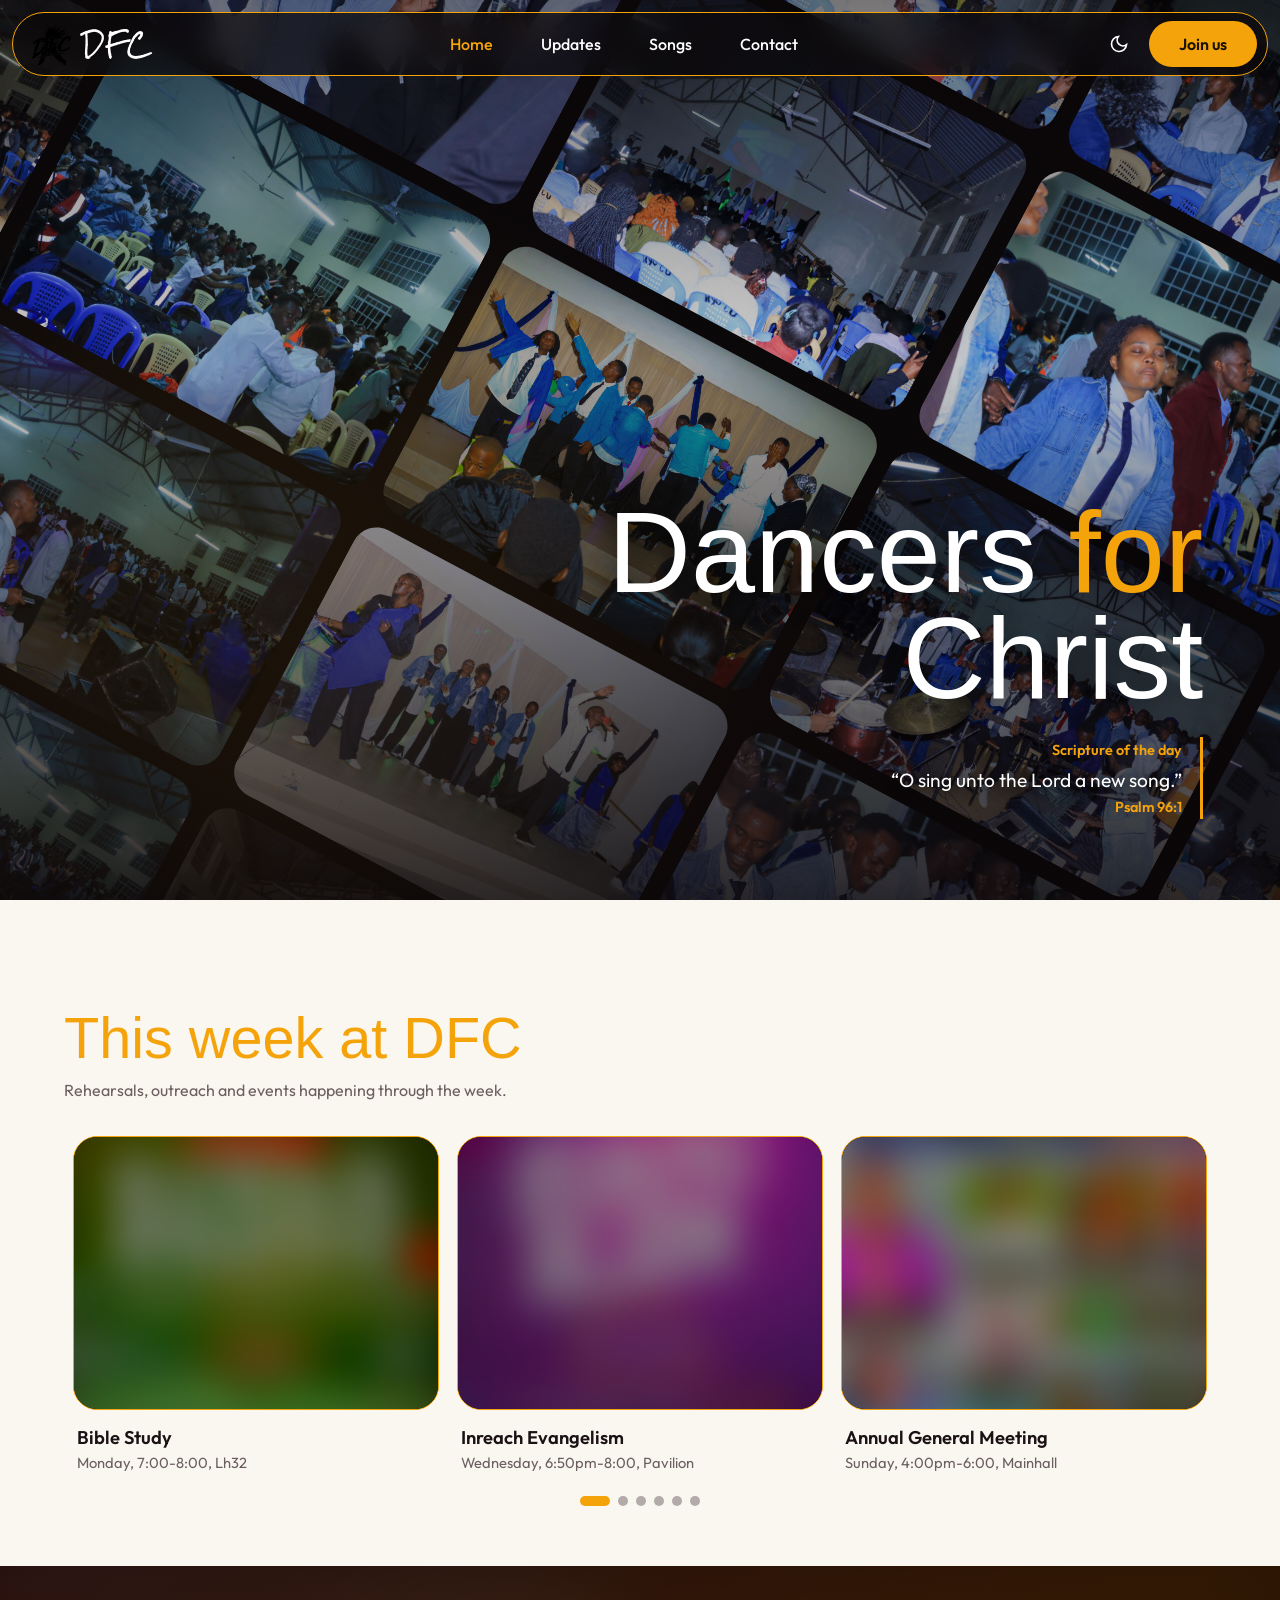
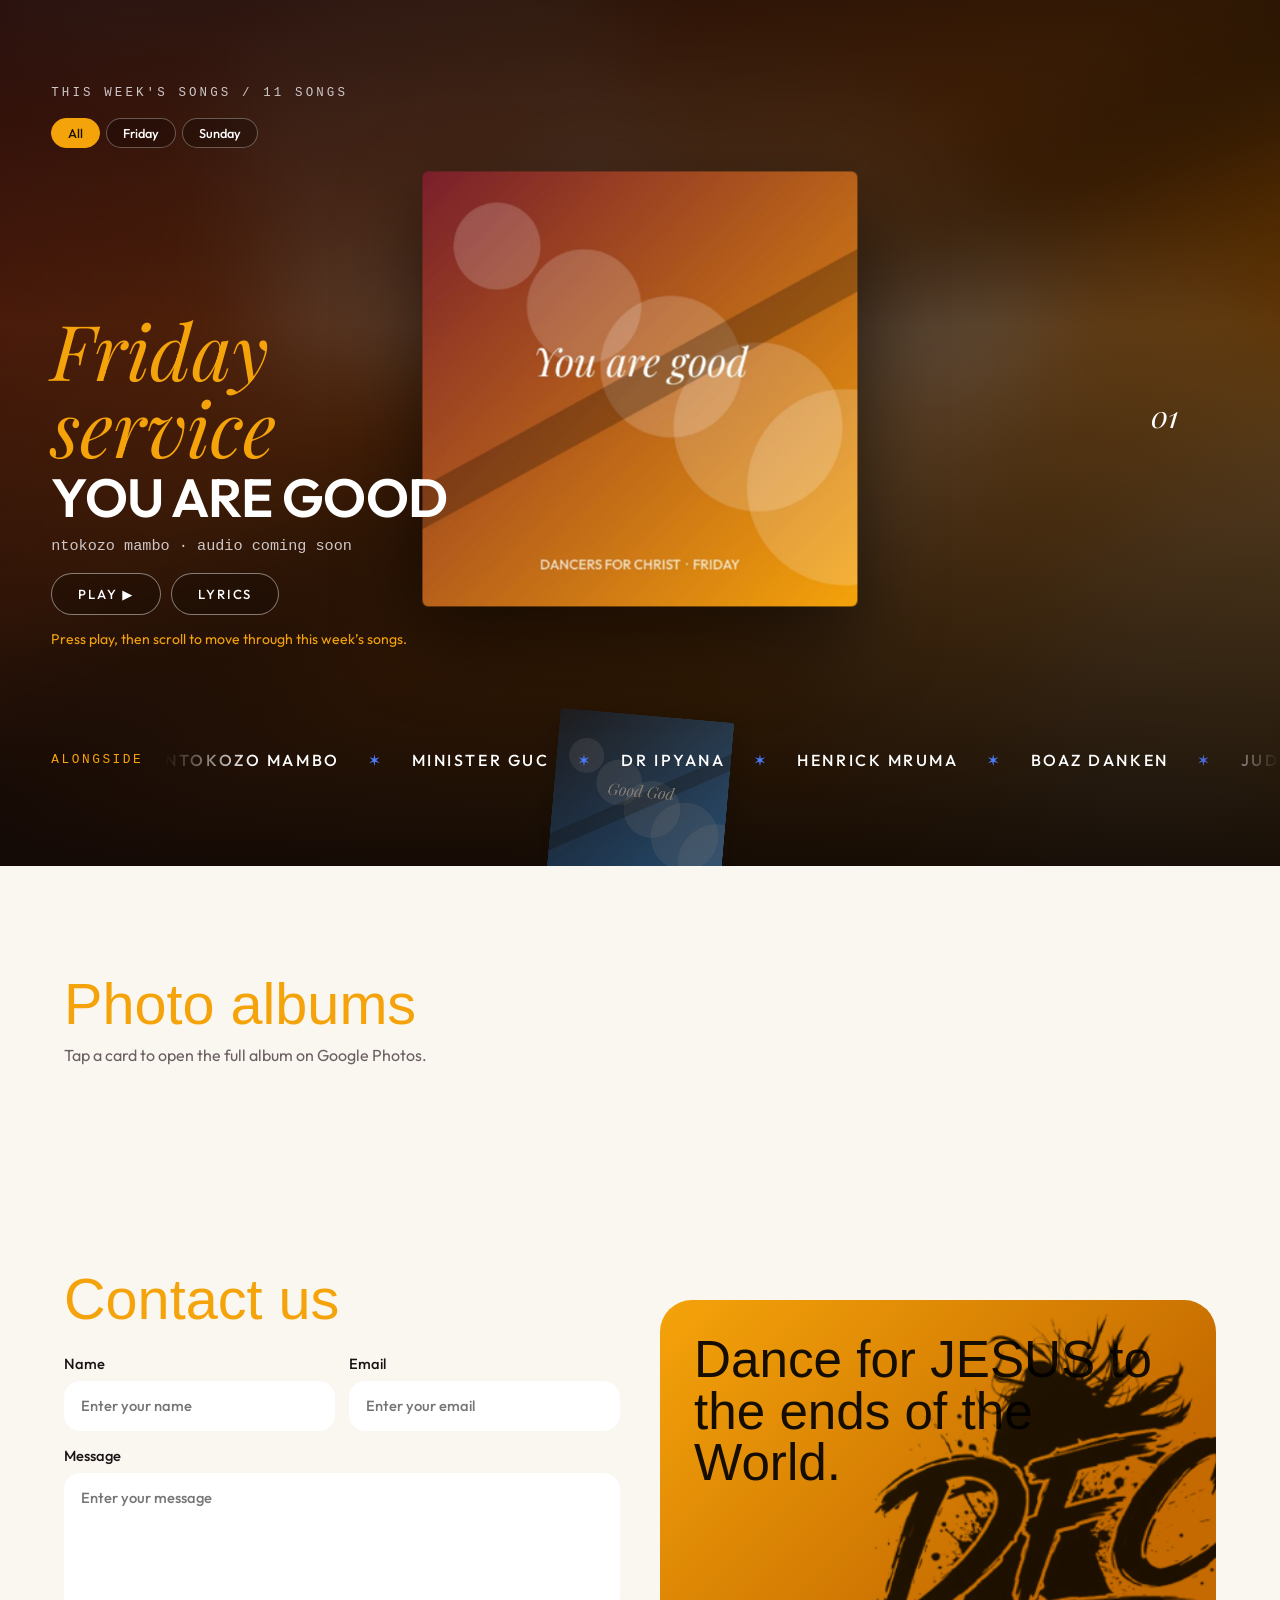
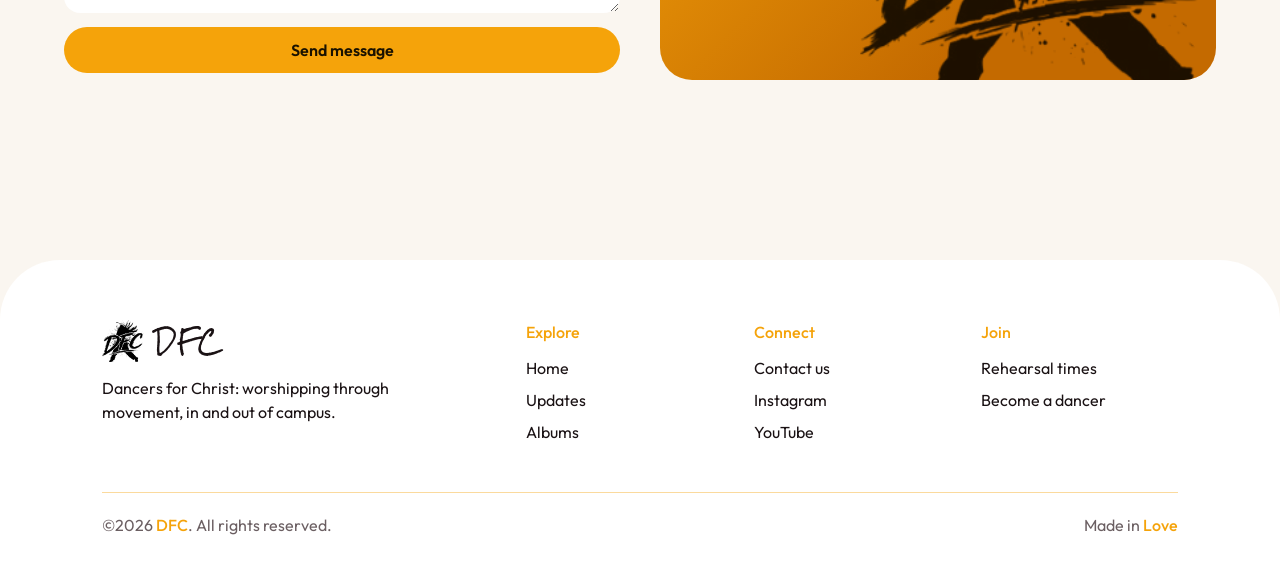
<file: index.html>
<!doctype html>
<html lang="en">
  <head>
    <meta charset="utf-8" />
    <meta
      name="viewport"
      content="width=device-width, initial-scale=1, viewport-fit=cover"
    />
    <title>DFC | Dancers for Christ</title>
    <link rel="preconnect" href="https://fonts.googleapis.com" />
    <link rel="preconnect" href="https://fonts.gstatic.com" crossorigin />
    <link
      href="https://fonts.googleapis.com/css2?family=Rock+Salt&family=Permanent+Marker&family=Outfit:wght@300;400;500;600&display=swap"
      rel="stylesheet"
    />
       <link href="https://fonts.googleapis.com/css2?family=Playfair+Display:ital@1&display=swap" rel="stylesheet">
    <link rel="shortcut icon" href="logo.png" type="image/x-icon" />
    <link rel="stylesheet" href="style.css" />
  </head>
  <body>
    <nav aria-label="Main">
      <div class="brand" id="logo" title="DFC">
        <img src="logo.png" alt="DFC logo" /><span>DFC</span>
      </div>
      <div class="links" id="links">
        <a href="#home" class="on">Home</a><a href="#updates">Updates</a
        ><a href="#songs">Songs</a><a href="#contact">Contact</a>
      </div>
      <div class="right">
        <button class="ic" id="theme" aria-label="Toggle theme">
          <svg
            width="20"
            height="20"
            viewBox="0 0 24 24"
            fill="none"
            stroke="currentColor"
            stroke-width="2"
          >
            <path d="M21 12.8A9 9 0 1 1 11.2 3a7 7 0 0 0 9.8 9.8z" />
          </svg>
        </button>
        <a class="btn" href="#contact">Join us</a>
        <button
          class="ic burger"
          id="burger"
          aria-label="Menu"
          aria-expanded="false"
        >
          <svg
            width="22"
            height="22"
            viewBox="0 0 24 24"
            stroke="currentColor"
            stroke-width="2"
            fill="none"
          >
            <path d="M4 7h16M4 12h16M4 17h16" />
          </svg>
        </button>
      </div>
    </nav>

    <header class="hero" id="home">
      <div class="grid" id="grid" aria-hidden="true"></div>
      <div class="hero-copy">
        <h1>Dancers <span>for</span> Christ</h1>
        <div class="verse">
          <small>Scripture of the day</small>
          <p id="vt"></p>
          <small id="vr"></small>
        </div>
      </div>
    </header>

    <section class="s" id="updates">
      <h2>This week at DFC</h2>
      <p class="sub">
        Rehearsals, outreach and events happening through the week.
      </p>
      <div class="car" id="car"><div class="ct" id="ct"></div></div>
      <div class="dots" id="dots"></div>
    </section>
    <!-- ===== SONGS: paste this right AFTER the closing </section> of the Updates section, and BEFORE the Albums section ===== -->
    <section class="songs" id="songs" aria-label="Songs of the week">
      <div class="sg-pin">
        <div class="sg-bgs" id="sgBgs" aria-hidden="true"></div>
        <div class="sg-shade"></div>
        <p class="sg-eye" id="sgCount"></p>
        <div class="sg-tabs" id="sgTabs">
          <button data-f="all" class="on">All</button
          ><button data-f="Friday">Friday</button
          ><button data-f="Sunday">Sunday</button>
        </div>
        <div class="sg-stack" id="sgStack"></div>
        <div class="sg-meta" id="sgMeta">
          <span class="sg-year" id="sgYear"></span>
          <h3 class="sg-title" id="sgTitle"></h3>
          <p class="sg-kind" id="sgKind"></p>
          <div class="sg-btns">
            <button class="sgb" id="sgPlay">Play ▶</button
            ><button class="sgb" id="sgLyr">Lyrics</button>
          </div>
          <p class="sg-hint" id="sgHint">
            Press play, then scroll to move through this week’s songs.
          </p>
        </div>
        <div class="sg-no" aria-hidden="true">
          <svg viewBox="0 0 100 100">
            <circle cx="50" cy="50" r="46" pathLength="1" id="sgRing" /></svg
          ><span id="sgNo">01</span>
        </div>
        <div class="sg-collab">
          <span>Alongside</span>
          <div class="mq"><div class="mqt" id="sgMq"></div></div>
        </div>
      </div>
    </section>

    <div class="ov" id="lyOv">
      <div class="box">
        <h3 id="lyT">Lyrics</h3>
        <pre class="lyr" id="lyB"></pre>
        <button class="sgb" id="lyX">Close</button>
      </div>
    </div>
    <div class="now" id="now" hidden>
      <div class="wf" id="wf">
        <i></i><i></i><i></i><i></i><i></i><i></i><i></i><i></i>
      </div>
      <div class="nt"><small>Now playing</small><b id="nowT">Tap play</b></div>
      <button class="sgb light" id="nowBtn">Play</button
      ><span class="bar" id="nowBar"></span>
    </div>
    <!-- ===== END SONGS ===== -->

    <section class="s" id="albums">
      <h2>Photo albums</h2>
      <p class="sub">Tap a card to open the full album on Google Photos.</p>
      <div class="albums" id="albums"></div>
    </section>

    <section class="s" id="contact">
      <div class="contact">
        <form class="f" id="cf">
          <h2>Contact us</h2>
          <!-- Your Web3Forms Access Key -->
  <input type="hidden" name="access_key" value="30496fa5-23ce-46c0-8238-852c6bae45cf">
   
          <div class="two">
            <label>Name<input required placeholder="Enter your name" /></label
            ><label
              >Email<input type="email" required placeholder="Enter your email"
            /></label>
          </div>
          <label
            >Message<textarea
              required
              placeholder="Enter your message"
            ></textarea>
          </label>
          <button class="btn">Send message</button>
          <div class="msg" id="cm" role="status"></div>
        </form>
        <div class="promo">
          Dance for JESUS to the ends of the World.<img src="logo.png" alt="" />
        </div>
      </div>
    </section>

    <footer>
      <div class="fg">
        <div>
          <div class="brand"><img src="logo.png" alt="" /><span>DFC</span></div>
          <p style="margin-top: 14px; max-width: 320px">
            Dancers for Christ: worshipping through movement, in and out of
            campus.
          </p>
        </div>
        <div>
          <h4>Explore</h4>
          <ul>
            <li><a href="#home">Home</a></li>
            <li><a href="#updates">Updates</a></li>
            <li><a href="#albums">Albums</a></li>
          </ul>
        </div>
        <div>
          <h4>Connect</h4>
          <ul>
            <li><a href="#contact">Contact us</a></li>
            <li><a href="#">Instagram</a></li>
            <li><a href="#">YouTube</a></li>
          </ul>
        </div>
        <div>
          <h4>Join</h4>
          <ul>
            <li><a href="#contact">Rehearsal times</a></li>
            <li><a href="#contact">Become a dancer</a></li>
          </ul>
        </div>
      </div>
      <div class="fb">
        <span>©2026 <b>DFC</b>. All rights reserved.</span
        ><span>Made in <b>Love</b></span>
      </div>
    </footer>

    <script src="script.js"></script>
    <script src="songs.js"></script>
  </body>
</html>
</file>
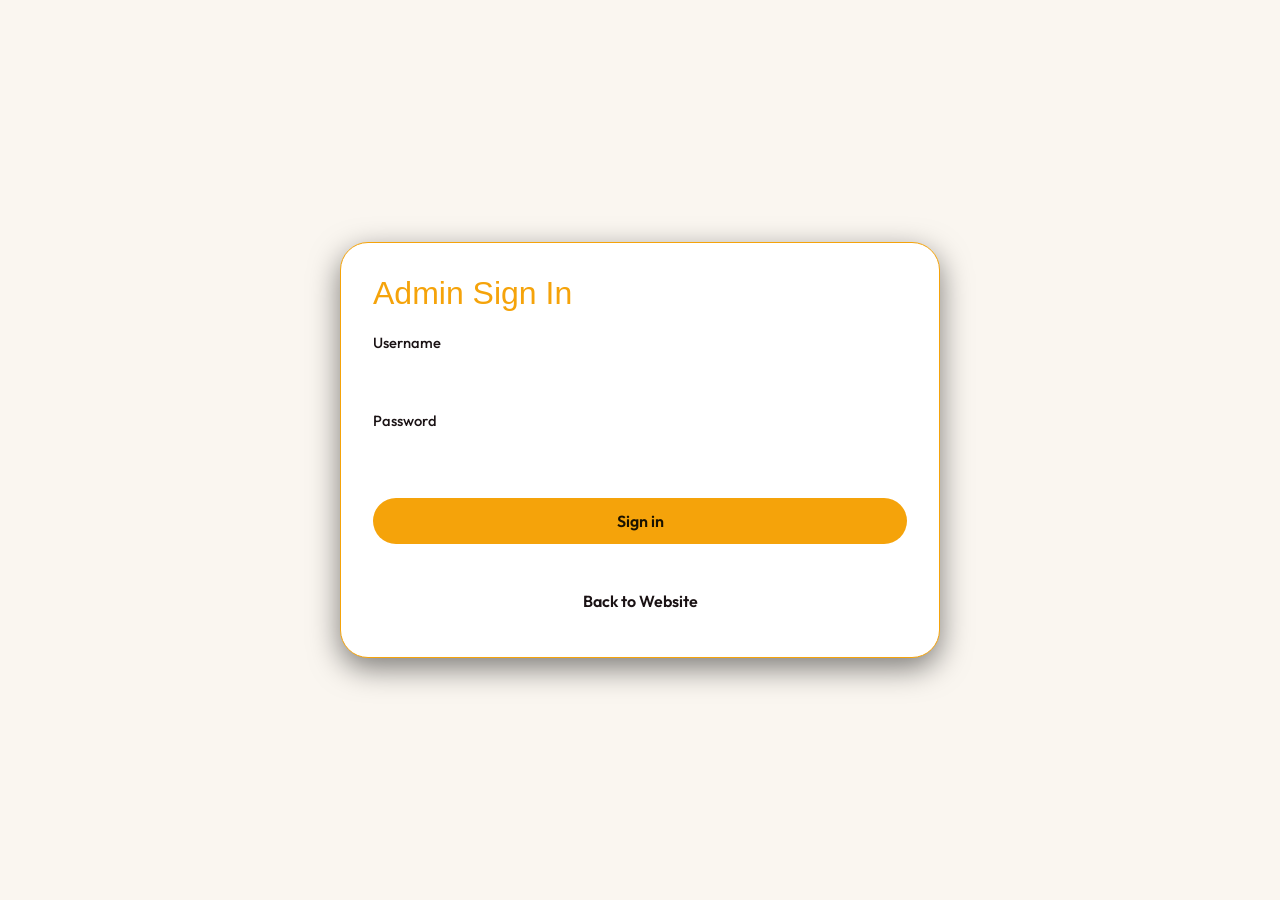
<file: admin/index.html>
<!doctype html>
<html lang="en">
  <head>
    <meta charset="utf-8" />
    <meta
      name="viewport"
      content="width=device-width, initial-scale=1, viewport-fit=cover"
    />
    <title>DFC | Admin Dashboard</title>
    <link rel="preconnect" href="https://fonts.googleapis.com" />
    <link rel="preconnect" href="https://fonts.gstatic.com" crossorigin />
    <link
      href="https://fonts.googleapis.com/css2?family=Rock+Salt&family=Permanent+Marker&family=Outfit:wght@300;400;500;600&display=swap"
      rel="stylesheet"
    />
    <link rel="shortcut icon" href="logo.png" type="image/x-icon" />
    <link rel="stylesheet" href="style.css" />
    <style>
      /* Extra styling for standalone admin screen */
      body {
        display: flex;
        flex-direction: column;
        min-height: 100vh;
        justify-content: center;
        align-items: center;
        padding: 20px;
      }
      .admin-container {
        width: min(600px, 100%);
        background: var(--bg2);
        border: 1px solid var(--line);
        border-radius: 28px;
        padding: 32px;
        box-shadow: 0 10px 30px rgba(0, 0, 0, 0.5);
      }
      .admin-container h2 {
        font: 400 2rem var(--display);
        color: var(--amber);
        margin-bottom: 20px;
      }
      .hidden {
        display: none !important;
      }
      .top-bar {
        display: flex;
        justify-content: space-between;
        align-items: center;
        margin-bottom: 20px;
        width: 100%;
      }
    </style>
  </head>
  <body>
    <!-- Login Form Screen -->
    <div class="admin-container" id="loginCard">
      <h2>Admin Sign In</h2>
      <form id="lf">
        <label
          >Username<input id="lu" autocomplete="username" required
        /></label>
        <label
          >Password<input
            id="lp"
            type="password"
            autocomplete="current-password"
            required
        /></label>
        <button class="btn" style="width: 100%; margin-top: 10px">
          Sign in
        </button>
        <div class="msg" id="lm" role="alert"></div>
      </form>
      <a
        href="index.html"
        class="btn ghost"
        style="
          width: 100%;
          text-align: center;
          margin-top: 10px;
          display: block;
        "
        >Back to Website</a
      >
    </div>

    <!-- Management Panel Screen (Hidden until logged in) -->
    <div class="admin-container hidden" id="panelCard">
      <div class="top-bar">
        <h2>Manage Content</h2>
        <button class="btn ghost" id="out" style="padding: 8px 16px">
          Sign out
        </button>
      </div>

      <h3>Add an update</h3>
      <form id="uf">
        <label>Title<input id="ut" required /></label>
        <label
          >Date or note<input id="ud" placeholder="Wed 7pm, Assembly Hall"
        /></label>
        <label
          >Image link<input
            id="ui"
            placeholder="images/photo1.jpg or https://..."
        /></label>
        <button class="btn">Add update</button>
      </form>
      <div id="ul" style="margin-bottom: 24px"></div>

      <h3 style="margin-top: 22px">Add an album</h3>
      <form id="af">
        <label>Album title<input id="at" required /></label>
        <label
          >Cover image link<input
            id="ai"
            placeholder="images/cover1.jpg or https://..."
        /></label>
        <label
          >Google Photos share link<input
            id="ag"
            type="url"
            required
            placeholder="https://photos.app.goo.gl/..."
        /></label>
        <button class="btn">Add album</button>
      </form>
      <div id="al" style="margin-bottom: 20px"></div>

      <a
        href="index.html"
        class="btn ghost"
        style="width: 100%; text-align: center; display: block"
        >View Live Website</a
      >
    </div>

    <script src="admin.js"></script>
  </body>
</html>
</file>
<file: style.css>
/* ===== FONTS: drop your downloaded files here =====
@font-face{font-family:'Bylast';src:url('Bylast.woff2') format('woff2')}
@font-face{font-family:'Road Rage';src:url('RoadRage.woff2') format('woff2')} */
:root {
  --bg: #121212;
  --bg2: #1b1719;
  --ink: #fff;
  --mute: #b9b2b4;
  --amber: #f5a30a;
  --line: #f5a30a;
  --card: #1d1a1b;
  --logo-filter: none;
  --display: "Bylast", "Permanent Marker", Impact, sans-serif;
  --rage: "Road Rage", "Rock Salt", "Permanent Marker", cursive;
  --body: "Outfit", system-ui, sans-serif;
  --top: env(safe-area-inset-top, 0px);
}
:root[data-theme="light"] {
  --bg: #faf6f0;
  --bg2: #fff;
  --ink: #1a1214;
  --mute: #6b5f62;
  --card: #fff;
  --logo-filter: invert(1);
}
@media (prefers-color-scheme: light) {
  :root:not([data-theme="dark"]):not([data-theme="light"]) {
    --bg: #faf6f0;
    --bg2: #fff;
    --ink: #1a1214;
    --mute: #6b5f62;
    --card: #fff;
    --logo-filter: invert(1);
  }
}
* {
  box-sizing: border-box;
  margin: 0;
}
html {
  scroll-behavior: smooth;
  scroll-padding-top: 100px;
}
body {
  background: var(--bg);
  color: var(--ink);
  font-family: var(--body);
  padding-top: var(--top);
  overflow-x: hidden;
  line-height: 1.5;
}
a {
  color: inherit;
  text-decoration: none;
}
:focus-visible {
  outline: 2px solid var(--amber);
  outline-offset: 3px;
}
/* NAV */
nav {
  position: fixed;
  top: calc(12px + var(--top));
  left: 50%;
  transform: translateX(-50%);
  width: min(1280px, calc(100% - 24px));
  z-index: 50;
  display: flex;
  align-items: center;
  justify-content: space-between;
  padding: 8px 10px 8px 18px;
  border: 1px solid var(--line);
  border-radius: 999px;
  background: rgba(12, 9, 10, 0.72);
  backdrop-filter: blur(14px);
  color: #fff;
}
:root[data-theme="light"] nav {
  background: rgba(255, 255, 255, 0.8);
  color: #1a1214;
}
.brand {
  display: flex;
  align-items: center;
  gap: 10px;
  font-family: var(--rage);
  font-size: 1.5rem;
  letter-spacing: 0.04em;
  cursor: pointer;
  user-select: none;
}
.brand img {
  height: 42px;
  width: auto;
  filter: var(--logo-filter);
}
.links {
  display: flex;
  gap: 44px;
  font-weight: 500;
}
.links a {
  padding: 6px 2px;
  position: relative;
}
.links a:hover,
.links a.on {
  color: var(--amber);
}
.right {
  display: flex;
  align-items: center;
  gap: 10px;
}
.ic {
  width: 40px;
  height: 40px;
  border-radius: 50%;
  border: 0;
  background: transparent;
  color: inherit;
  cursor: pointer;
  display: grid;
  place-items: center;
}
.ic:hover {
  background: rgba(245, 163, 10, 0.18);
}
.btn {
  background: var(--amber);
  color: #1a1200;
  border: 0;
  border-radius: 999px;
  padding: 13px 30px;
  font: 600 1rem var(--body);
  cursor: pointer;
  display: inline-block;
}
.btn:hover {
  filter: brightness(1.1);
}
.ghost {
  background: transparent;
  color: inherit;
  border: 1px solid rgba(255, 255, 255, 0.3);
}
#adminChip {
  display: none;
  align-items: center;
  gap: 8px;
  background: var(--amber);
  color: #1a1200;
  border: 0;
  border-radius: 999px;
  padding: 6px 16px 6px 6px;
  font: 600 0.95rem var(--body);
  cursor: pointer;
}
#adminChip i {
  width: 30px;
  height: 30px;
  border-radius: 50%;
  background: #1a1200;
  color: var(--amber);
  display: grid;
  place-items: center;
  font-style: normal;
  font-size: 0.8rem;
}
body.admin #adminChip {
  display: flex;
}
.burger {
  display: none;
}
/* HERO */
.hero {
  position: relative;
  height: 100svh;
  min-height: 640px;
  overflow: hidden;
  background: #0b0809;
}
.grid {
  position: absolute;
  width: 170%;
  height: 170%;
  left: -35%;
  top: -35%;
  display: flex;
  gap: 18px;
  transform: rotate(28deg);
}
.col {
  flex: 1;
  overflow: hidden;
}
.track {
  display: flex;
  flex-direction: column;
  gap: 18px;
  animation: up 46s linear infinite;
}
.col:nth-child(even) .track {
  animation-name: down;
  animation-duration: 52s;
}
@keyframes up {
  to {
    transform: translateY(calc(-50% - 9px));
  }
}
@keyframes down {
  from {
    transform: translateY(calc(-50% - 9px));
  }
  to {
    transform: none;
  }
}
.tile {
  flex: none;
  height: 300px;
  border-radius: 26px;
  background-size: cover;
  background-position: center;
  position: relative;
  overflow: hidden;
}
.tile.ph::after {
  content: "";
  position: absolute;
  inset: 0;
  background: url(logo.png) center/46% no-repeat;
  opacity: 0.22;
}
.hero::after {
  content: "";
  position: absolute;
  inset: 0;
  background:
    linear-gradient(
      180deg,
      rgba(10, 6, 8, 0.55),
      rgba(10, 6, 8, 0.2) 40%,
      rgba(10, 6, 8, 0.85)
    ),
    radial-gradient(circle at 20% 90%, rgba(245, 163, 10, 0.2), transparent 50%);
}
.hero-copy {
  position: absolute;
  z-index: 3;
  right: clamp(20px, 6vw, 90px);
  bottom: clamp(40px, 9vh, 90px);
  text-align: right;
  max-width: min(720px, calc(100% - 40px));
  color: #fff;
}
.hero h1 {
  font: 400 clamp(3rem, 9vw, 7.6rem)/0.92 var(--display);
  text-shadow: 0 4px 30px rgba(0, 0, 0, 0.6);
}
.hero h1 span {
  color: var(--amber);
}
.verse {
  margin: 26px 0 0 auto;
  max-width: 520px;
  border-right: 3px solid var(--amber);
  padding-right: 18px;
}
.verse small {
  color: var(--amber);
  font-weight: 600;
  font-size: 0.9rem;
}
.verse p {
  font-size: clamp(1rem, 1.5vw, 1.2rem);
  margin-top: 4px;
  text-shadow: 0 2px 12px #000;
}
/* SECTIONS */
section.s {
  padding: 110px clamp(18px, 5vw, 70px) 60px;
  max-width: 1400px;
  margin: auto;
}
h2 {
  font: 400 clamp(2.2rem, 5vw, 3.6rem)/1 var(--display);
  color: var(--amber);
  margin-bottom: 10px;
}
.sub {
  color: var(--mute);
  margin-bottom: 34px;
  max-width: 560px;
}
.empty {
  border: 1px dashed var(--line);
  border-radius: 24px;
  padding: 40px;
  text-align: center;
  color: var(--mute);
}
/* CAROUSEL */
.car {
  overflow: hidden;
  border-radius: 28px;
  touch-action: pan-y;
}
.ct {
  display: flex;
  transition: transform 0.6s cubic-bezier(0.2, 0.7, 0.2, 1);
}
.sl {
  flex: 0 0 calc(100% / var(--pv, 3));
  padding: 0 9px;
}
.sl .im {
  position: relative;
  aspect-ratio: 4/3;
  border-radius: 24px;
  border: 1px solid var(--line);
  overflow: hidden;
  background-color: #0b0809;
  display: flex;
  align-items: center;
  justify-content: center;
}

/* Blurred background replica that fills the side gaps */
.sl .im::before {
  content: "";
  position: absolute;
  inset: -20px;
  background-image: var(--bg-img);
  background-size: cover;
  background-position: center;
  filter: blur(16px) brightness(0.55) saturate(2);
  transform: scale(1.3);
  z-index: 1;
}

/* The main crisp image centered on top */
.sl .im img {
  position: relative;
  z-index: 2;
  max-width: 100%;
  max-height: 100%;
  object-fit: contain;
  border-radius: 12px;
}
.sl h3 {
  font-weight: 600;
  font-size: 1.15rem;
  margin: 14px 4px 0;
}
.sl p {
  color: var(--mute);
  margin: 0 4px;
  font-size: 0.92rem;
}
.dots {
  display: flex;
  gap: 8px;
  justify-content: center;
  margin-top: 22px;
}
.dots button {
  width: 10px;
  height: 10px;
  border-radius: 99px;
  border: 0;
  background: var(--mute);
  opacity: 0.5;
  cursor: pointer;
  padding: 0;
  transition: 0.3s;
}
.dots button.on {
  width: 30px;
  background: var(--amber);
  opacity: 1;
}
/* ALBUMS */
.albums {
  display: grid;
  grid-template-columns: repeat(auto-fill, minmax(280px, 1fr));
  gap: 26px;
}
.al {
  background: var(--card);
  border: 1px solid var(--line);
  border-radius: 26px;
  overflow: hidden;
  display: block;
  transition: transform 0.25s;
}
.al:hover {
  transform: translateY(-4px);
}
.al .im {
  aspect-ratio: 16/10;
  background: linear-gradient(135deg, #2a1219, #f5a30a) center/cover;
}
.al div.t {
  padding: 16px 20px 20px;
}
.al h3 {
  font-size: 1.15rem;
}
.al span {
  color: var(--amber);
  font-weight: 500;
  font-size: 0.92rem;
}
/* CONTACT */
.contact {
  display: grid;
  grid-template-columns: 1fr 1fr;
  gap: 40px;
  align-items: center;
}
form.f {
  display: grid;
  gap: 14px;
}
label {
  font-weight: 500;
  font-size: 0.92rem;
  display: grid;
  gap: 6px;
}
input,
textarea,
select {
  width: 100%;
  background: var(--card);
  color: var(--ink);
  border: 1px solid rgba(255, 255, 255, 0.12);
  border-radius: 16px;
  padding: 13px 16px;
  font: inherit;
}
:root[data-theme="light"] input,
:root[data-theme="light"] textarea {
  border-color: #ddd;
}
textarea {
  min-height: 140px;
  resize: vertical;
}
.f .two {
  display: grid;
  grid-template-columns: 1fr 1fr;
  gap: 14px;
}
.f .btn {
  width: 100%;
}
.promo {
  border-radius: 32px;
  background: linear-gradient(135deg, #f5a30a, #c46a00 70%);
  color: #150e00;
  padding: 34px;
  min-height: 380px;
  font: 400 clamp(2rem, 4vw, 3.2rem)/1 var(--display);
  position: relative;
  overflow: hidden;
}
.promo img {
  position: absolute;
  right: -6%;
  bottom: -8%;
  width: 70%;
  filter: invert(1);
  opacity: 0.85;
}
.msg {
  color: var(--amber);
  min-height: 1.4em;
}
footer {
  margin-top: 90px;
  background: var(--bg2);
  border-radius: 60px 60px 0 0;
  padding: 60px clamp(20px, 8vw, 120px) 30px;
}
.fg {
  display: grid;
  grid-template-columns: 2fr 1fr 1fr 1fr;
  gap: 30px;
}
footer h4 {
  color: var(--amber);
  font-weight: 500;
  margin-bottom: 12px;
}
footer li {
  list-style: none;
  margin: 8px 0;
}
footer ul {
  padding: 0;
}
.fb {
  margin-top: 40px;
  padding-top: 20px;
  border-top: 1px solid rgba(245, 163, 10, 0.4);
  display: flex;
  justify-content: space-between;
  flex-wrap: wrap;
  gap: 10px;
  color: var(--mute);
}
.fb b {
  color: var(--amber);
  font-weight: 500;
}
/* MODALS */
.ov {
  position: fixed;
  inset: 0;
  background: rgba(0, 0, 0, 0.7);
  z-index: 100;
  display: none;
  place-items: center;
  padding: 16px;
}
.ov.open {
  display: grid;
}
.box {
  background: var(--bg2);
  border: 1px solid var(--line);
  border-radius: 28px;
  padding: 28px;
  width: min(520px, 100%);
  max-height: 88vh;
  overflow: auto;
  color: var(--ink);
}
.box h3 {
  font: 400 1.8rem var(--display);
  color: var(--amber);
  margin-bottom: 14px;
}
.box form {
  display: grid;
  gap: 12px;
  margin-bottom: 16px;
}
.row {
  display: flex;
  justify-content: space-between;
  align-items: center;
  gap: 10px;
  padding: 8px 0;
  border-bottom: 1px solid rgba(255, 255, 255, 0.1);
  font-size: 0.92rem;
}
.row button {
  background: none;
  border: 0;
  color: #ff7a7a;
  cursor: pointer;
}
/* MOBILE */
@media (max-width: 860px) {
  .links {
    position: absolute;
    top: calc(100% + 10px);
    left: 0;
    right: 0;
    flex-direction: column;
    gap: 0;
    background: var(--bg2);
    border: 1px solid var(--line);
    border-radius: 28px;
    padding: 10px;
    display: none;
    text-align: center;
  }
  .links.open {
    display: flex;
  }
  .links a {
    padding: 14px;
  }
  .burger {
    display: grid;
  }
  .right .btn {
    display: none;
  }
  .brand {
    font-size: 1.2rem;
  }
  .brand img {
    height: 36px;
  }
  .grid {
    width: 260%;
    left: -80%;
    gap: 12px;
  }
  .tile {
    height: 220px;
    border-radius: 20px;
  }
  .hero-copy {
    left: 20px;
    right: 20px;
    text-align: right;
  }
  .contact,
  .fg {
    grid-template-columns: 1fr;
  }
  .f .two {
    grid-template-columns: 1fr;
  }
  .promo {
    min-height: 300px;
  }
  footer {
    border-radius: 36px 36px 0 0;
  }
}
@media (prefers-reduced-motion: reduce) {
  .track {
    animation: none;
  }
  .ct {
    transition: none;
  }
  html {
    scroll-behavior: auto;
  }
}

/* ===== SONGS: paste at the very END of style.css ===== */
.songs {
  position: relative;
  background: #0b0809;
  color: #fff;
}
.sg-pin {
  position: sticky;
  top: 0;
  height: 100svh;
  overflow: hidden;
}
.sg-bgs,
.sg-bg {
  position: absolute;
  inset: 0;
}
.sg-bg {
  background: center/cover;
  filter: blur(38px) brightness(0.5) saturate(1.2);
  transform: scale(1.25);
  opacity: 0;
}
.sg-shade {
  position: absolute;
  inset: 0;
  background: linear-gradient(
    180deg,
    rgba(8, 5, 6, 0.55),
    rgba(8, 5, 6, 0.1) 40%,
    rgba(8, 5, 6, 0.85)
  );
}
.sg-eye {
  position: absolute;
  z-index: 5;
  left: clamp(20px, 4vw, 60px);
  top: calc(120px + var(--top));
  font:
    500 0.78rem ui-monospace,
    Menlo,
    monospace;
  letter-spacing: 0.25em;
  text-transform: uppercase;
  color: #cfc6c8;
}
.sg-tabs {
  position: absolute;
  z-index: 5;
  left: clamp(20px, 4vw, 60px);
  top: calc(152px + var(--top));
  display: flex;
  gap: 6px;
}
.sg-tabs button {
  border: 1px solid rgba(255, 255, 255, 0.3);
  background: rgba(0, 0, 0, 0.25);
  color: #fff;
  border-radius: 999px;
  padding: 6px 16px;
  font: 500 0.8rem var(--body);
  cursor: pointer;
}
.sg-tabs .on {
  background: var(--amber);
  color: #1a1200;
  border-color: var(--amber);
}
.sg-stack {
  position: absolute;
  z-index: 2;
  left: 50%;
  top: 47%;
  width: min(34vw, 470px);
  aspect-ratio: 1;
  transform: translate(-50%, -50%);
}
.rec {
  position: absolute;
  inset: 0;
  border-radius: 6px;
  background: linear-gradient(135deg, #7a1f2b, #f5a30a) center/cover;
  box-shadow: 0 30px 80px rgba(0, 0, 0, 0.55);
  will-change: transform, opacity;
}
.songs.live .rec {
  cursor: pointer;
}
.sg-meta {
  position: absolute;
  z-index: 5;
  left: clamp(20px, 4vw, 60px);
  bottom: clamp(150px, 24vh, 230px);
  max-width: min(430px, 44vw);
}
.sg-meta.in {
  animation: sgin 0.5s ease;
}
@keyframes sgin {
  from {
    opacity: 0;
    transform: translateY(14px);
  }
}
.sg-year {
  display: block;
  font:
    italic 400 clamp(2.6rem, 6vw, 5.2rem)/1 "Playfair Display",
    Georgia,
    serif;
  color: var(--amber);
}
.sg-title {
  font: 600 clamp(1.9rem, 4.2vw, 3.8rem)/1 var(--body);
  text-transform: uppercase;
  margin: 6px 0 12px;
  letter-spacing: -0.01em;
  color: #fff;
}
.sg-kind {
  font:
    400 0.95rem ui-monospace,
    Menlo,
    monospace;
  color: #cfc6c8;
  margin-bottom: 18px;
}
.sg-btns {
  display: flex;
  gap: 10px;
  flex-wrap: wrap;
}
.sg-hint {
  margin-top: 14px;
  font-size: 0.88rem;
  color: var(--amber);
}
.songs.live .sg-hint {
  display: none;
}
.sgb {
  border: 1px solid rgba(255, 255, 255, 0.45);
  background: rgba(0, 0, 0, 0.2);
  color: #fff;
  border-radius: 999px;
  padding: 12px 26px;
  font: 500 0.82rem var(--body);
  letter-spacing: 0.14em;
  text-transform: uppercase;
  cursor: pointer;
}
.sgb:hover {
  border-color: var(--amber);
  color: var(--amber);
}
.sgb.light {
  background: #f3ece4;
  color: #1a1200;
  border-color: transparent;
  padding: 10px 20px;
}
.sg-no {
  position: absolute;
  z-index: 5;
  right: clamp(20px, 5vw, 80px);
  top: 50%;
  width: 104px;
  height: 104px;
  transform: translateY(-50%);
  display: grid;
  place-items: center;
  font:
    italic 400 1.9rem "Playfair Display",
    Georgia,
    serif;
}
.sg-no svg {
  position: absolute;
  inset: 0;
  transform: rotate(-90deg);
}
.sg-no circle {
  fill: none;
  stroke: var(--amber);
  stroke-width: 1.2;
  stroke-dasharray: 1;
  stroke-dashoffset: 1;
  stroke-linecap: round;
}
.sg-collab {
  position: absolute;
  z-index: 5;
  left: clamp(20px, 4vw, 60px);
  right: 0;
  bottom: 96px;
  display: flex;
  gap: 22px;
  align-items: center;
  font:
    500 0.8rem ui-monospace,
    Menlo,
    monospace;
  letter-spacing: 0.2em;
  text-transform: uppercase;
}
.sg-collab > span {
  color: var(--amber);
  flex: none;
}
.mq {
  overflow: hidden;
  flex: 1;
  -webkit-mask: linear-gradient(
    90deg,
    transparent,
    #000 8%,
    #000 92%,
    transparent
  );
  mask: linear-gradient(90deg, transparent, #000 8%, #000 92%, transparent);
}
.mqt {
  display: flex;
  gap: 28px;
  width: max-content;
  font: 500 1rem var(--body);
  animation: mq 40s linear infinite;
}
.mqt b {
  color: #4d7bff;
  font-weight: 400;
}
@keyframes mq {
  to {
    transform: translateX(-50%);
  }
}
.now {
  position: fixed;
  z-index: 45;
  left: clamp(12px, 3vw, 40px);
  bottom: calc(16px + env(safe-area-inset-bottom, 0px));
  display: flex;
  align-items: center;
  gap: 12px;
  padding: 8px 8px 8px 14px;
  border-radius: 999px;
  border: 1px solid rgba(255, 255, 255, 0.18);
  background: rgba(14, 12, 20, 0.88);
  backdrop-filter: blur(12px);
  color: #fff;
  max-width: calc(100% - 24px);
  overflow: hidden;
}
.now[hidden] {
  display: none;
}
.wf {
  display: flex;
  gap: 3px;
  align-items: center;
  height: 30px;
}
.wf i {
  width: 3px;
  height: 6px;
  background: var(--amber);
  border-radius: 2px;
}
.wf.playing i {
  animation: wv 0.9s ease-in-out infinite;
}
.wf i:nth-child(odd) {
  animation-delay: 0.25s;
}
.wf i:nth-child(3n) {
  animation-delay: 0.5s;
}
@keyframes wv {
  50% {
    height: 26px;
  }
}
.nt small {
  display: block;
  font:
    500 0.6rem ui-monospace,
    Menlo,
    monospace;
  letter-spacing: 0.2em;
  color: var(--amber);
  text-transform: uppercase;
}
.nt b {
  display: block;
  max-width: 150px;
  overflow: hidden;
  text-overflow: ellipsis;
  white-space: nowrap;
  font-weight: 500;
}
.now .bar {
  position: absolute;
  left: 0;
  bottom: 0;
  height: 2px;
  background: var(--amber);
  width: 0;
}
.lyr {
  white-space: pre-wrap;
  font: inherit;
  line-height: 1.9;
  max-height: 56vh;
  overflow: auto;
  margin-bottom: 18px;
  color: inherit;
}
/* ===== SONGS: MOBILE / TABLET ===== */
@media(max-width:860px){
.sg-pin{display:flex;flex-direction:column;padding:calc(92px + var(--top)) 20px 0}
.sg-eye{position:static;font-size:.64rem;letter-spacing:.2em;padding-right:70px}
.sg-tabs{position:static;margin-top:10px}
.sg-no{top:calc(96px + var(--top));right:20px;width:58px;height:58px;font-size:1.05rem;transform:none}
.sg-stack{position:relative;left:auto;top:auto;transform:none;flex:none;width:clamp(150px,calc(100svh - 504px),82vw);margin:max(14px,2svh) auto 0;clip-path:inset(-90% -25% -6% -25%)}
.sg-meta{position:relative;left:auto;bottom:auto;max-width:100%;margin-top:max(20px,3svh)}
.sg-year{font-size:clamp(2.1rem,11vw,3rem)}
.sg-title{font-size:clamp(1.5rem,7vw,2.2rem);margin:4px 0 8px}
.sg-kind{font-size:.82rem;margin-bottom:12px}
.sgb{padding:10px 20px;font-size:.74rem}
.sg-hint{margin-top:10px;font-size:.78rem}
.sg-collab{left:20px;right:0;bottom:88px;gap:12px;font-size:.64rem}.mqt{font-size:.9rem;gap:22px}
.now{left:12px;right:12px;bottom:calc(14px + env(safe-area-inset-bottom,0px));max-width:none}
.now .nt{flex:1;min-width:0}.nt b{max-width:none}.now .sgb{margin-left:auto}
.lyr{max-height:60vh}
}
@media(max-width:860px) and (max-height:700px){.sg-hint,.sg-eye{display:none}.sg-stack{margin-top:10px;width:clamp(140px,calc(100svh - 440px),82vw)}.sg-meta{margin-top:14px}.sg-year{font-size:2rem}}
@media (prefers-reduced-motion: reduce) {
  .mqt,
  .wf i {
    animation: none !important;
  }
}
</file>
<file: admin/style.css>
/* ===== FONTS: drop your downloaded files here =====
@font-face{font-family:'Bylast';src:url('Bylast.woff2') format('woff2')}
@font-face{font-family:'Road Rage';src:url('RoadRage.woff2') format('woff2')} */
:root {
  --bg: #121212;
  --bg2: #1b1719;
  --ink: #fff;
  --mute: #b9b2b4;
  --amber: #f5a30a;
  --line: #f5a30a;
  --card: #1d1a1b;
  --logo-filter: none;
  --display: "Bylast", "Permanent Marker", Impact, sans-serif;
  --rage: "Road Rage", "Rock Salt", "Permanent Marker", cursive;
  --body: "Outfit", system-ui, sans-serif;
  --top: env(safe-area-inset-top, 0px);
}
:root[data-theme="light"] {
  --bg: #faf6f0;
  --bg2: #fff;
  --ink: #1a1214;
  --mute: #6b5f62;
  --card: #fff;
  --logo-filter: invert(1);
}
@media (prefers-color-scheme: light) {
  :root:not([data-theme="dark"]):not([data-theme="light"]) {
    --bg: #faf6f0;
    --bg2: #fff;
    --ink: #1a1214;
    --mute: #6b5f62;
    --card: #fff;
    --logo-filter: invert(1);
  }
}
* {
  box-sizing: border-box;
  margin: 0;
}
html {
  scroll-behavior: smooth;
  scroll-padding-top: 100px;
}
body {
  background: var(--bg);
  color: var(--ink);
  font-family: var(--body);
  padding-top: var(--top);
  overflow-x: hidden;
  line-height: 1.5;
}
a {
  color: inherit;
  text-decoration: none;
}
:focus-visible {
  outline: 2px solid var(--amber);
  outline-offset: 3px;
}
/* NAV */
nav {
  position: fixed;
  top: calc(12px + var(--top));
  left: 50%;
  transform: translateX(-50%);
  width: min(1280px, calc(100% - 24px));
  z-index: 50;
  display: flex;
  align-items: center;
  justify-content: space-between;
  padding: 8px 10px 8px 18px;
  border: 1px solid var(--line);
  border-radius: 999px;
  background: rgba(12, 9, 10, 0.72);
  backdrop-filter: blur(14px);
  color: #fff;
}
:root[data-theme="light"] nav {
  background: rgba(255, 255, 255, 0.8);
  color: #1a1214;
}
.brand {
  display: flex;
  align-items: center;
  gap: 10px;
  font-family: var(--rage);
  font-size: 1.5rem;
  letter-spacing: 0.04em;
  cursor: pointer;
  user-select: none;
}
.brand img {
  height: 42px;
  width: auto;
  filter: var(--logo-filter);
}
.links {
  display: flex;
  gap: 44px;
  font-weight: 500;
}
.links a {
  padding: 6px 2px;
  position: relative;
}
.links a:hover,
.links a.on {
  color: var(--amber);
}
.right {
  display: flex;
  align-items: center;
  gap: 10px;
}
.ic {
  width: 40px;
  height: 40px;
  border-radius: 50%;
  border: 0;
  background: transparent;
  color: inherit;
  cursor: pointer;
  display: grid;
  place-items: center;
}
.ic:hover {
  background: rgba(245, 163, 10, 0.18);
}
.btn {
  background: var(--amber);
  color: #1a1200;
  border: 0;
  border-radius: 999px;
  padding: 13px 30px;
  font: 600 1rem var(--body);
  cursor: pointer;
  display: inline-block;
}
.btn:hover {
  filter: brightness(1.1);
}
.ghost {
  background: transparent;
  color: inherit;
  border: 1px solid rgba(255, 255, 255, 0.3);
}
#adminChip {
  display: none;
  align-items: center;
  gap: 8px;
  background: var(--amber);
  color: #1a1200;
  border: 0;
  border-radius: 999px;
  padding: 6px 16px 6px 6px;
  font: 600 0.95rem var(--body);
  cursor: pointer;
}
#adminChip i {
  width: 30px;
  height: 30px;
  border-radius: 50%;
  background: #1a1200;
  color: var(--amber);
  display: grid;
  place-items: center;
  font-style: normal;
  font-size: 0.8rem;
}
body.admin #adminChip {
  display: flex;
}
.burger {
  display: none;
}
/* HERO */
.hero {
  position: relative;
  height: 100svh;
  min-height: 640px;
  overflow: hidden;
  background: #0b0809;
}
.grid {
  position: absolute;
  width: 170%;
  height: 170%;
  left: -35%;
  top: -35%;
  display: flex;
  gap: 18px;
  transform: rotate(28deg);
}
.col {
  flex: 1;
  overflow: hidden;
}
.track {
  display: flex;
  flex-direction: column;
  gap: 18px;
  animation: up 46s linear infinite;
}
.col:nth-child(even) .track {
  animation-name: down;
  animation-duration: 52s;
}
@keyframes up {
  to {
    transform: translateY(calc(-50% - 9px));
  }
}
@keyframes down {
  from {
    transform: translateY(calc(-50% - 9px));
  }
  to {
    transform: none;
  }
}
.tile {
  flex: none;
  height: 300px;
  border-radius: 26px;
  background-size: cover;
  background-position: center;
  position: relative;
  overflow: hidden;
}
.tile.ph::after {
  content: "";
  position: absolute;
  inset: 0;
  background: url(logo.png) center/46% no-repeat;
  opacity: 0.22;
}
.hero::after {
  content: "";
  position: absolute;
  inset: 0;
  background:
    linear-gradient(
      180deg,
      rgba(10, 6, 8, 0.55),
      rgba(10, 6, 8, 0.2) 40%,
      rgba(10, 6, 8, 0.85)
    ),
    radial-gradient(circle at 20% 90%, rgba(245, 163, 10, 0.2), transparent 50%);
}
.hero-copy {
  position: absolute;
  z-index: 3;
  right: clamp(20px, 6vw, 90px);
  bottom: clamp(40px, 9vh, 90px);
  text-align: right;
  max-width: min(720px, calc(100% - 40px));
  color: #fff;
}
.hero h1 {
  font: 400 clamp(3rem, 9vw, 7.6rem)/0.92 var(--display);
  text-shadow: 0 4px 30px rgba(0, 0, 0, 0.6);
}
.hero h1 span {
  color: var(--amber);
}
.verse {
  margin: 26px 0 0 auto;
  max-width: 520px;
  border-right: 3px solid var(--amber);
  padding-right: 18px;
}
.verse small {
  color: var(--amber);
  font-weight: 600;
  font-size: 0.9rem;
}
.verse p {
  font-size: clamp(1rem, 1.5vw, 1.2rem);
  margin-top: 4px;
  text-shadow: 0 2px 12px #000;
}
/* SECTIONS */
section.s {
  padding: 110px clamp(18px, 5vw, 70px) 60px;
  max-width: 1400px;
  margin: auto;
}
h2 {
  font: 400 clamp(2.2rem, 5vw, 3.6rem)/1 var(--display);
  color: var(--amber);
  margin-bottom: 10px;
}
.sub {
  color: var(--mute);
  margin-bottom: 34px;
  max-width: 560px;
}
.empty {
  border: 1px dashed var(--line);
  border-radius: 24px;
  padding: 40px;
  text-align: center;
  color: var(--mute);
}
/* CAROUSEL */
.car {
  overflow: hidden;
  border-radius: 28px;
  touch-action: pan-y;
}
.ct {
  display: flex;
  transition: transform 0.6s cubic-bezier(0.2, 0.7, 0.2, 1);
}
.sl {
  flex: 0 0 calc(100% / var(--pv, 3));
  padding: 0 9px;
}
.sl .im {
  aspect-ratio: 4/3;
  border-radius: 24px;
  border: 1px solid var(--line);
  background: linear-gradient(135deg, #7a1f2b, #f5a30a) center/cover;
  display: flex;
  align-items: flex-end;
  padding: 18px;
  overflow: hidden;
}
.sl h3 {
  font-weight: 600;
  font-size: 1.15rem;
  margin: 14px 4px 0;
}
.sl p {
  color: var(--mute);
  margin: 0 4px;
  font-size: 0.92rem;
}
.dots {
  display: flex;
  gap: 8px;
  justify-content: center;
  margin-top: 22px;
}
.dots button {
  width: 10px;
  height: 10px;
  border-radius: 99px;
  border: 0;
  background: var(--mute);
  opacity: 0.5;
  cursor: pointer;
  padding: 0;
  transition: 0.3s;
}
.dots button.on {
  width: 30px;
  background: var(--amber);
  opacity: 1;
}
/* ALBUMS */
.albums {
  display: grid;
  grid-template-columns: repeat(auto-fill, minmax(280px, 1fr));
  gap: 26px;
}
.al {
  background: var(--card);
  border: 1px solid var(--line);
  border-radius: 26px;
  overflow: hidden;
  display: block;
  transition: transform 0.25s;
}
.al:hover {
  transform: translateY(-4px);
}
.al .im {
  aspect-ratio: 16/10;
  background: linear-gradient(135deg, #2a1219, #f5a30a) center/cover;
}
.al div.t {
  padding: 16px 20px 20px;
}
.al h3 {
  font-size: 1.15rem;
}
.al span {
  color: var(--amber);
  font-weight: 500;
  font-size: 0.92rem;
}
/* CONTACT */
.contact {
  display: grid;
  grid-template-columns: 1fr 1fr;
  gap: 40px;
  align-items: center;
}
form.f {
  display: grid;
  gap: 14px;
}
label {
  font-weight: 500;
  font-size: 0.92rem;
  display: grid;
  gap: 6px;
}
input,
textarea,
select {
  width: 100%;
  background: var(--card);
  color: var(--ink);
  border: 1px solid rgba(255, 255, 255, 0.12);
  border-radius: 16px;
  padding: 13px 16px;
  font: inherit;
}
:root[data-theme="light"] input,
:root[data-theme="light"] textarea {
  border-color: #ddd;
}
textarea {
  min-height: 140px;
  resize: vertical;
}
.f .two {
  display: grid;
  grid-template-columns: 1fr 1fr;
  gap: 14px;
}
.f .btn {
  width: 100%;
}
.promo {
  border-radius: 32px;
  background: linear-gradient(135deg, #f5a30a, #c46a00 70%);
  color: #150e00;
  padding: 34px;
  min-height: 380px;
  font: 400 clamp(2rem, 4vw, 3.2rem)/1 var(--display);
  position: relative;
  overflow: hidden;
}
.promo img {
  position: absolute;
  right: -6%;
  bottom: -8%;
  width: 70%;
  filter: invert(1);
  opacity: 0.85;
}
.msg {
  color: var(--amber);
  min-height: 1.4em;
}
footer {
  margin-top: 90px;
  background: var(--bg2);
  border-radius: 60px 60px 0 0;
  padding: 60px clamp(20px, 8vw, 120px) 30px;
}
.fg {
  display: grid;
  grid-template-columns: 2fr 1fr 1fr 1fr;
  gap: 30px;
}
footer h4 {
  color: var(--amber);
  font-weight: 500;
  margin-bottom: 12px;
}
footer li {
  list-style: none;
  margin: 8px 0;
}
footer ul {
  padding: 0;
}
.fb {
  margin-top: 40px;
  padding-top: 20px;
  border-top: 1px solid rgba(245, 163, 10, 0.4);
  display: flex;
  justify-content: space-between;
  flex-wrap: wrap;
  gap: 10px;
  color: var(--mute);
}
.fb b {
  color: var(--amber);
  font-weight: 500;
}
/* MODALS */
.ov {
  position: fixed;
  inset: 0;
  background: rgba(0, 0, 0, 0.7);
  z-index: 100;
  display: none;
  place-items: center;
  padding: 16px;
}
.ov.open {
  display: grid;
}
.box {
  background: var(--bg2);
  border: 1px solid var(--line);
  border-radius: 28px;
  padding: 28px;
  width: min(520px, 100%);
  max-height: 88vh;
  overflow: auto;
  color: var(--ink);
}
.box h3 {
  font: 400 1.8rem var(--display);
  color: var(--amber);
  margin-bottom: 14px;
}
.box form {
  display: grid;
  gap: 12px;
  margin-bottom: 16px;
}
.row {
  display: flex;
  justify-content: space-between;
  align-items: center;
  gap: 10px;
  padding: 8px 0;
  border-bottom: 1px solid rgba(255, 255, 255, 0.1);
  font-size: 0.92rem;
}
.row button {
  background: none;
  border: 0;
  color: #ff7a7a;
  cursor: pointer;
}
/* MOBILE */
@media (max-width: 860px) {
  .links {
    position: absolute;
    top: calc(100% + 10px);
    left: 0;
    right: 0;
    flex-direction: column;
    gap: 0;
    background: var(--bg2);
    border: 1px solid var(--line);
    border-radius: 28px;
    padding: 10px;
    display: none;
    text-align: center;
  }
  .links.open {
    display: flex;
  }
  .links a {
    padding: 14px;
  }
  .burger {
    display: grid;
  }
  .right .btn {
    display: none;
  }
  .brand {
    font-size: 1.2rem;
  }
  .brand img {
    height: 36px;
  }
  .grid {
    width: 260%;
    left: -80%;
    gap: 12px;
  }
  .tile {
    height: 220px;
    border-radius: 20px;
  }
  .hero-copy {
    left: 20px;
    right: 20px;
    text-align: right;
  }
  .contact,
  .fg {
    grid-template-columns: 1fr;
  }
  .f .two {
    grid-template-columns: 1fr;
  }
  .promo {
    min-height: 300px;
  }
  footer {
    border-radius: 36px 36px 0 0;
  }
}
@media (prefers-reduced-motion: reduce) {
  .track {
    animation: none;
  }
  .ct {
    transition: none;
  }
  html {
    scroll-behavior: auto;
  }
}
/* ===== STANDALONE ADMIN STYLING ===== */
body:has(#loginCard, #panelCard) {
  display: flex;
  flex-direction: column;
  min-height: 100vh;
  justify-content: center;
  align-items: center;
  padding: 20px;
}

.admin-container {
  width: min(600px, 100%);
  background: var(--bg2);
  border: 1px solid var(--line);
  border-radius: 28px;
  padding: 32px;
  box-shadow: 0 10px 30px rgba(0, 0, 0, 0.5);
}

.admin-container h2 {
  font: 400 2rem var(--display);
  color: var(--amber);
  margin-bottom: 20px;
}

.admin-container .hidden {
  display: none !important;
}

.admin-container .top-bar {
  display: flex;
  justify-content: space-between;
  align-items: center;
  margin-bottom: 20px;
  width: 100%;
}
</file>
